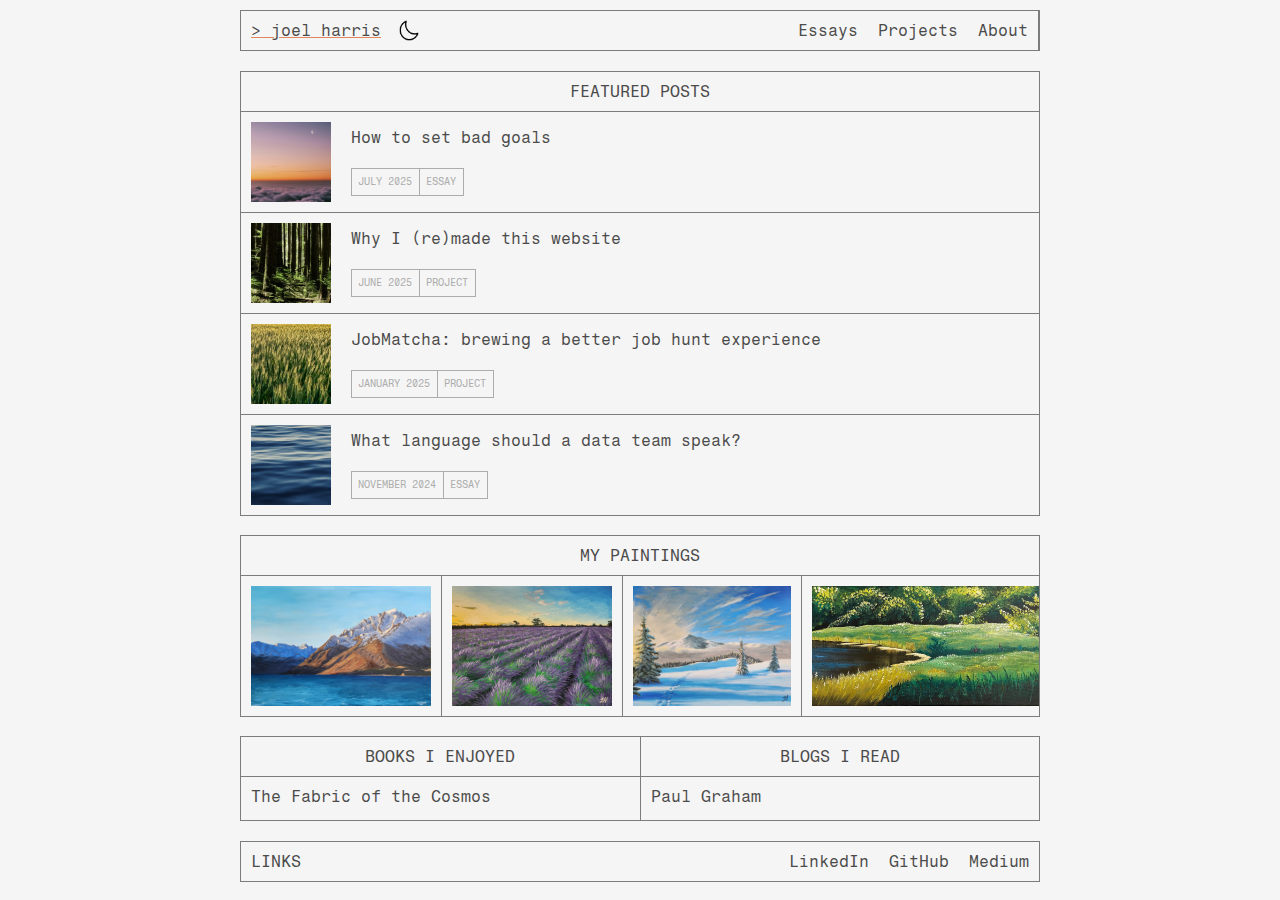
<file: index.html>
<!DOCTYPE html>
<html lang="en">
<head>
    <meta charset="UTF-8">
    <meta name="viewport" content="width=device-width, initial-scale=1.0">
    <title>Joel Harris</title>
    <link rel="icon" href="/images/general/favicon.ico" type="image/x-icon">
    <link rel="stylesheet" href="/style.css">
    <link rel="preconnect" href="https://fonts.googleapis.com">
    <link rel="preconnect" href="https://fonts.gstatic.com" crossorigin>
    <link href="https://fonts.googleapis.com/css2?family=Fragment+Mono:ital@0;1&family=Montserrat:ital,wght@0,100..900;1,100..900&family=Source+Sans+3:ital,wght@0,200..900;1,200..900&display=swap" rel="stylesheet">
</head>
<body>
    <div class="header" style="border-style: solid;">
        <div class="mobile-title-row">
            <a href="/"><p class="padding underline title">&gt; joel harris</p></a>
            <button id="darkModeToggle" class="dark-mode-btn">
                <img id="darkModeIcon" src="/images/general/dark-mode.png" alt="Toggle dark mode" style="width: 1.3rem; height: 1.3rem; vertical-align: middle; border: none;">
            </button>
        </div>
        <div class="nav">
            <a href="/essays.html"><p class="padding">Essays</p></a>
            <a href="/projects.html"><p class="padding">Projects</p></a>
            <a href="/about.html"><p class="padding about-right-border">About</p></a>
            <script src="/dark-mode.js"></script>
        </div>
    </div>
    <div class="padding" style="border-bottom-style: solid;"></div>
    <div class="vertical-scroll" style="flex-direction: column; justify-content:flex-start;">
        <div style="border-style: solid; border-top-style: none; flex-direction: column;">
            <p class="padding" style="text-align: center; align-self: stretch; border-bottom-style: solid;">FEATURED POSTS</p>
            <a href="/posts/how-i-set-goals.html">
                <div style="flex-direction: row; border-bottom-style: solid;">
                    <img src="/images/post-icons/how-i-set-goals-icon.jpg" class="post-icon padding">
                    <div class="padding" style="flex-direction: column; justify-content: space-between;">
                        <p style="margin-top: 0.4rem;">How to set bad goals</p>
                        <div style="align-items: flex-end; margin-bottom: 0.4rem;">
                            <p class="tag padding" style="border-style: solid; padding: 0.4rem;">JULY 2025</p>
                            <p class="tag padding" style="border-style: solid; border-left-style: none; padding: 0.4rem;">ESSAY</p>
                        </div>
                    </div>
                </div>
            </a>
            <a href="/posts/making-this-website.html">
                <div style="flex-direction: row;">
                    <img src="/images/post-icons/making-this-website-icon.jpg" class="post-icon padding">
                    <div class="padding" style="flex-direction: column; justify-content: space-between;">
                        <p style="margin-top: 0.4rem;">Why I (re)made this website</p>
                        <div style="align-items: flex-end; margin-bottom: 0.4rem;">
                            <p class="tag padding" style="border-style: solid; padding: 0.4rem;">JUNE 2025</p>
                            <p class="tag padding" style="border-style: solid; border-left-style: none; padding: 0.4rem;">PROJECT</p>
                        </div>
                    </div>
                </div>
            </a>
            <a href="/posts/job-matcha.html">
                <div style="flex-direction: row; border-top-style: solid;">
                    <img src="/images/post-icons/job-matcha-icon.jpg" class="post-icon padding">
                    <div class="padding" style="flex-direction: column; justify-content: space-between;">
                        <p style="margin-top: 0.4rem;">JobMatcha: brewing a better job hunt experience</p>
                        <div style="align-items: flex-end; margin-bottom: 0.4rem;">
                            <p class="tag padding" style="border-style: solid; padding: 0.4rem;">JANUARY 2025</p>
                            <p class="tag padding" style="border-style: solid; border-left-style: none; padding: 0.4rem;">PROJECT</p>
                        </div>
                    </div>
                </div>
            </a>
            <a href="/posts/data-team-language.html">
                <div style="flex-direction: row; border-top-style: solid;">
                    <img src="/images/post-icons/data-team-language-icon.jpg" class="post-icon padding">
                    <div class="padding" style="flex-direction: column; justify-content: space-between;">
                        <p style="margin-top: 0.4rem;">What language should a data team speak?</p>
                        <div style="align-items: flex-end; margin-bottom: 0.4rem;">
                            <p class="tag padding" style="border-style: solid; padding: 0.4rem;">NOVEMBER 2024</p>
                            <p class="tag padding" style="border-style: solid; border-left-style: none; padding: 0.4rem;">ESSAY</p>
                        </div>
                    </div>
                </div>
            </a>
        </div>
        <br>
        <p class="padding" style="text-align: center; align-self: stretch; border-style: solid; border-bottom-style: none;">MY PAINTINGS</p>
        <div style="border-style: solid;">
            <div class="horizontal-scroll">
                <img src="/images/paintings/hawea-painting.jpg" class="painting padding">
                <img src="/images/paintings/lavendar-painting.jpg" class="painting padding" style="border-left-style: solid">
                <img src="/images/paintings/cabin-painting.jpg" class="painting padding" style="border-left-style: solid">
                <img src="/images/paintings/pond-painting.jpg" class="painting padding" style="border-left-style: solid">
                <img src="/images/paintings/sunset-painting.jpg" class="painting padding" style="border-left-style: solid">
                <img src="/images/paintings/road-painting.jpg" class="painting padding" style="border-left-style: solid">
            </div>
        </div>
        <br>
        <div class="lists">
            <div class="left-list" style="flex: 1; flex-direction: column; border-right-style: solid; align-items: flex-start;">
                <p class="padding" style="text-align: center; align-self: stretch; border-bottom-style: solid;">BOOKS I ENJOYED</p>
                <a class="padding" style="padding-bottom: 0.2rem;" target="_blank" href="https://www.goodreads.com/book/show/22435.The_Fabric_of_the_Cosmos"><p>The Fabric of the Cosmos</p></a>
                <a class="padding" style="padding-bottom: 0.2rem;" target="_blank" href="https://www.goodreads.com/book/show/64582.Chaos"><p>Chaos</p></a>
                <a class="padding" style="padding-bottom: 0.2rem;" target="_blank" href="https://www.goodreads.com/book/show/23692271-sapiens"><p>Sapiens</p></a>
                <a class="padding" target="_blank" href="https://www.goodreads.com/book/show/44767458-dune"><p>Dune</p></a>
            </div>
            <div class="right-list" style="flex: 1; flex-direction: column; align-items: flex-start;">
                <p class="padding" style="text-align: center; align-self: stretch; border-bottom-style: solid;">BLOGS I READ</p>
                <a class="padding" style="padding-bottom: 0.2rem;" target="_blank" href="https://www.paulgraham.com/articles.html"><p>Paul Graham</p></a>
                <a class="padding" style="padding-bottom: 0.2rem;" target="_blank" href="https://roundup.getdbt.com/archive?sort=top"><p>Tristan Handy</p></a>
                <a class="padding" style="padding-bottom: 0.2rem;" target="_blank" href="https://www.dwarkesh.com/s/blog"><p>Dwarkesh Patel</p></a>
                <a class="padding" target="_blank" href="https://blog.asmartbear.com/popular/"><p>A Smart Bear</p></a>
            </div>
        </div>
    </div>
    <div class="padding" style="border-top-style: solid;"></div>
    <div style="border-style: solid; flex-direction: row; justify-content: space-between;">
        <p class="padding">LINKS</p>
        <div>
            <a target="_blank" href="https://www.linkedin.com/in/joel-davidson-harris/"><p class="padding">LinkedIn</p></a>
            <a target="_blank" href="https://github.com/joeldavidsonharris"><p class="padding">GitHub</p></a>
            <a target="_blank" href="https://medium.com/@joeldavidsonharris"><p class="padding">Medium</p></a>
        </div>
    </div>
</body>
</html>
</file>
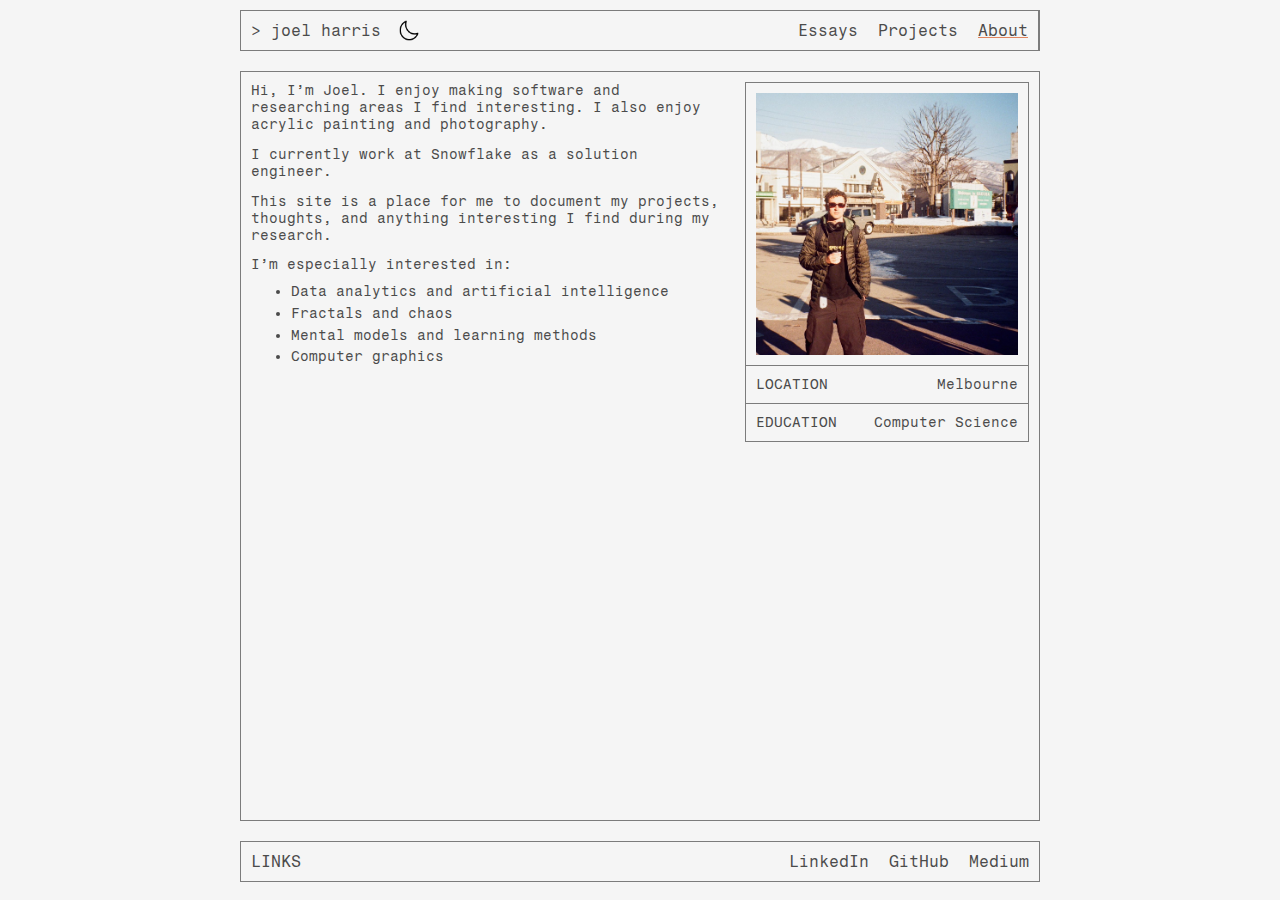
<file: about.html>
<!DOCTYPE html>
<html lang="en">
<head>
    <meta charset="UTF-8">
    <meta name="viewport" content="width=device-width, initial-scale=1.0">
    <title>Joel Harris</title>
    <link rel="icon" href="/images/general/favicon.ico" type="image/x-icon">
    <link rel="stylesheet" href="/style.css">
    <link rel="preconnect" href="https://fonts.googleapis.com">
    <link rel="preconnect" href="https://fonts.gstatic.com" crossorigin>
    <link href="https://fonts.googleapis.com/css2?family=Fragment+Mono:ital@0;1&family=Montserrat:ital,wght@0,100..900;1,100..900&family=Source+Sans+3:ital,wght@0,200..900;1,200..900&display=swap" rel="stylesheet">
</head>
<body>
    <div class="header" style="border-style: solid;">
        <div class="mobile-title-row">
            <a href="/"><p class="padding title">&gt; joel harris</p></a>
            <button id="darkModeToggle" class="dark-mode-btn">
                <img id="darkModeIcon" src="/images/general/dark-mode.png" alt="Toggle dark mode" style="width: 1.3rem; height: 1.3rem; vertical-align: middle; border: none;">
            </button>
        </div>
        <div class="nav">
            <a href="/essays.html"><p class="padding">Essays</p></a>
            <a href="/projects.html"><p class="padding">Projects</p></a>
            <a href="/about.html"><p class="padding underline about-right-border">About</p></a>
            <script src="/dark-mode.js"></script>
        </div>
    </div>
    <div class="padding" style="border-bottom-style: solid;"></div>
    <div class="about-frame vertical-scroll">
        <div class="padding" style="flex-direction: column; flex: 5; align-items: flex-start;">
            <p class="body-text">Hi, I’m Joel. I enjoy making software and researching areas I find interesting. I also enjoy acrylic painting and photography.</p>
            <p class="body-text">I currently work at Snowflake as a solution engineer.</p>
            <p class="body-text">This site is a place for me to document my projects, thoughts, and anything interesting I find during my research.</p>
            <p class="body-text list-start">I’m especially interested in:</p>
            <ul>
                <li>Data analytics and artificial intelligence</li>
                <li>Fractals and chaos</li>
                <li>Mental models and learning methods</li>
                <li>Computer graphics</li>
            </ul>
        </div>
        <div class="about-stats" style="flex-direction: column; flex: 3;">
            <img src="/images/general/bio.jpg" class="padding about-image">
            <div class="padding" style="flex-direction: row; justify-content: space-between; border-style: solid; border-top-style: none;">
                <p class="body-text" style="margin: 0rem;">LOCATION</p>
                <p class="body-text" style="margin: 0rem; margin-left: 2rem; text-align: end;">Melbourne</p>
            </div>
            <div class="padding" style="flex-direction: row; justify-content: space-between; border-style: solid; border-top-style: none;">
                <p class="body-text" style="margin: 0rem;">EDUCATION</p>
                <p class="body-text" style="margin: 0rem; margin-left: 2rem; text-align: end;">Computer Science</p>
            </div>
        </div>
    </div>
    <div class="padding" style="border-top-style: solid;"></div>
    <div style="border-style: solid; flex-direction: row; justify-content: space-between;">
        <p class="padding">LINKS</p>
        <div>
            <a href="https://www.linkedin.com/in/joel-davidson-harris/"><p class="padding">LinkedIn</p></a>
            <a href="https://github.com/joeldavidsonharris"><p class="padding">GitHub</p></a>
            <a href="https://medium.com/@joeldavidsonharris"><p class="padding">Medium</p></a>
        </div>
    </div>
</body>
</html>
</file>
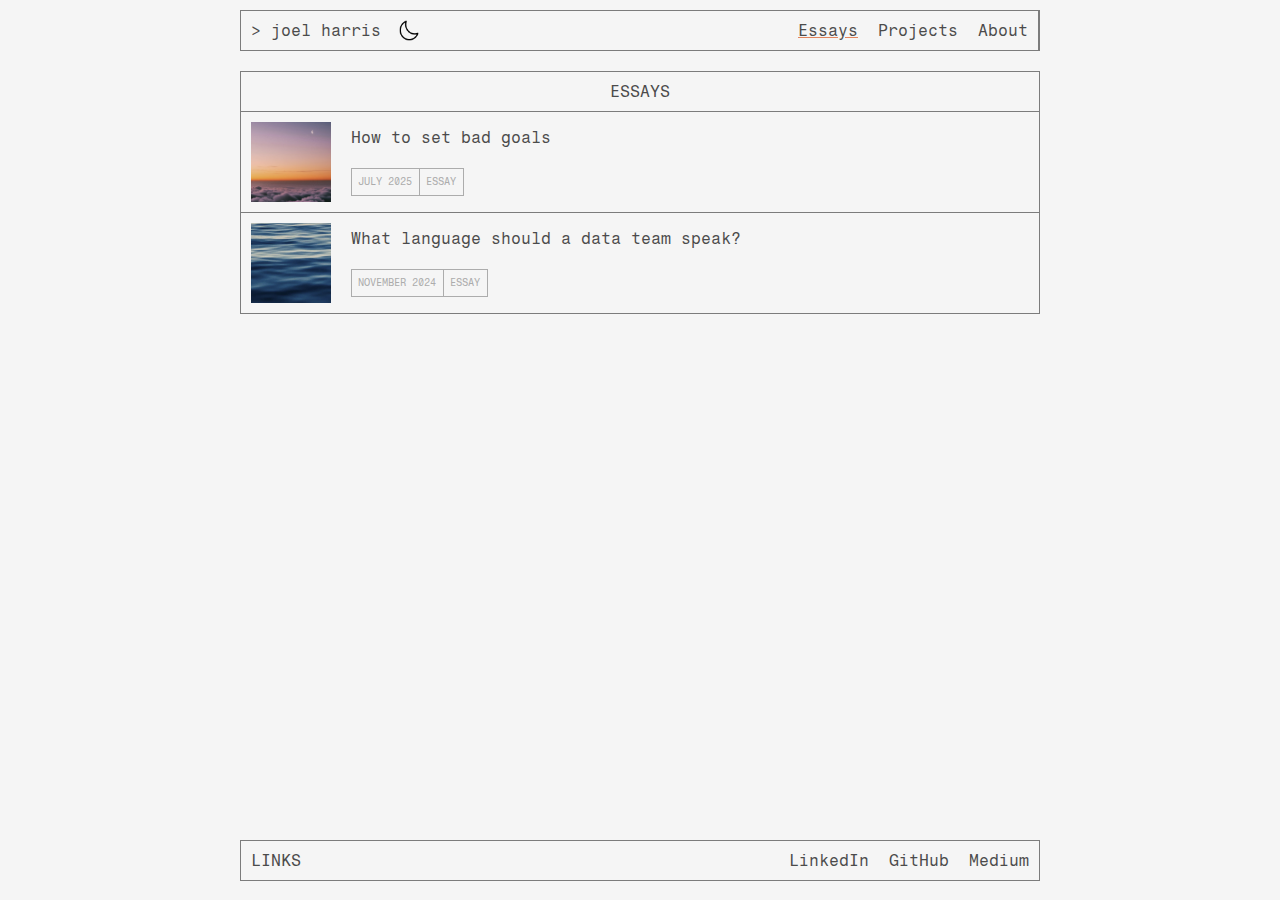
<file: essays.html>
<!DOCTYPE html>
<html lang="en">
<head>
    <meta charset="UTF-8">
    <meta name="viewport" content="width=device-width, initial-scale=1.0">
    <title>Joel Harris</title>
    <link rel="icon" href="/images/general/favicon.ico" type="image/x-icon">
    <link rel="stylesheet" href="/style.css">
    <link rel="preconnect" href="https://fonts.googleapis.com">
    <link rel="preconnect" href="https://fonts.gstatic.com" crossorigin>
    <link href="https://fonts.googleapis.com/css2?family=Fragment+Mono:ital@0;1&family=Montserrat:ital,wght@0,100..900;1,100..900&family=Source+Sans+3:ital,wght@0,200..900;1,200..900&display=swap" rel="stylesheet">
</head>
<body>
    <div class="header" style="border-style: solid;">
        <div class="mobile-title-row">
            <a href="/"><p class="padding title">&gt; joel harris</p></a>
            <button id="darkModeToggle" class="dark-mode-btn">
                <img id="darkModeIcon" src="/images/general/dark-mode.png" alt="Toggle dark mode" style="width: 1.3rem; height: 1.3rem; vertical-align: middle; border: none;">
            </button>
        </div>
        <div class="nav">
            <a href="/essays.html"><p class="padding underline">Essays</p></a>
            <a href="/projects.html"><p class="padding">Projects</p></a>
            <a href="/about.html"><p class="padding about-right-border">About</p></a>
            <script src="/dark-mode.js"></script>
        </div>
    </div>
    <div class="padding" style="border-bottom-style: solid;"></div>
    <div class="vertical-scroll" style="flex-direction: column; justify-content:flex-start;">
        <div style="border-style: solid; border-top-style: none; flex-direction: column;">
            <p class="padding" style="text-align: center; align-self: stretch;">ESSAYS</p>
            <a href="/posts/how-i-set-goals.html">
                <div style="flex-direction: row; border-top-style: solid;">
                    <img src="/images/post-icons/how-i-set-goals-icon.jpg" class="post-icon padding">
                    <div class="padding" style="flex-direction: column; justify-content: space-between;">
                        <p style="margin-top: 0.4rem;">How to set bad goals</p>
                        <div style="align-items: flex-end; margin-bottom: 0.4rem;">
                            <p class="tag padding" style="border-style: solid; padding: 0.4rem;">JULY 2025</p>
                            <p class="tag padding" style="border-style: solid; border-left-style: none; padding: 0.4rem;">ESSAY</p>
                        </div>
                    </div>
                </div>
            </a>
            <a href="/posts/data-team-language.html">
                <div style="flex-direction: row; border-top-style: solid;">
                    <img src="/images/post-icons/data-team-language-icon.jpg" class="post-icon padding">
                    <div class="padding" style="flex-direction: column; justify-content: space-between;">
                        <p style="margin-top: 0.4rem;">What language should a data team speak?</p>
                        <div style="align-items: flex-end; margin-bottom: 0.4rem;">
                            <p class="tag padding" style="border-style: solid; padding: 0.4rem;">NOVEMBER 2024</p>
                            <p class="tag padding" style="border-style: solid; border-left-style: none; padding: 0.4rem;">ESSAY</p>
                        </div>
                    </div>
                </div>
            </a>
        </div>
    </div>
    <div class="padding"></div>
    <div style="border-style: solid; flex-direction: row; justify-content: space-between;">
        <p class="padding">LINKS</p>
        <div>
            <a href="https://www.linkedin.com/in/joel-davidson-harris/"><p class="padding">LinkedIn</p></a>
            <a href="https://github.com/joeldavidsonharris"><p class="padding">GitHub</p></a>
            <a href="https://medium.com/@joeldavidsonharris"><p class="padding">Medium</p></a>
        </div>
    </div>
</body>
</html>
</file>
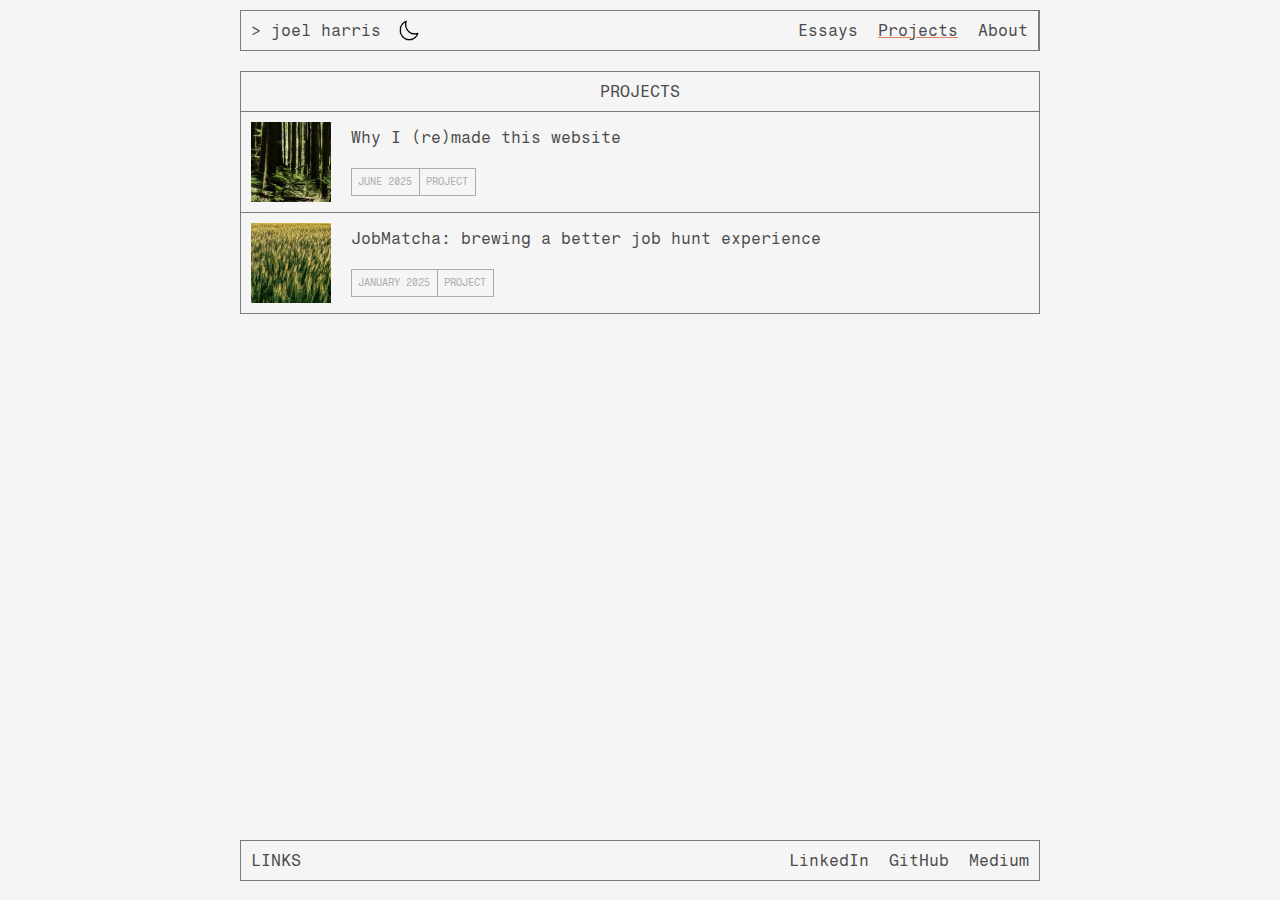
<file: projects.html>
<!DOCTYPE html>
<html lang="en">
<head>
    <meta charset="UTF-8">
    <meta name="viewport" content="width=device-width, initial-scale=1.0">
    <title>Joel Harris</title>
    <link rel="icon" href="/images/general/favicon.ico" type="image/x-icon">
    <link rel="stylesheet" href="/style.css">
    <link rel="preconnect" href="https://fonts.googleapis.com">
    <link rel="preconnect" href="https://fonts.gstatic.com" crossorigin>
    <link href="https://fonts.googleapis.com/css2?family=Fragment+Mono:ital@0;1&family=Montserrat:ital,wght@0,100..900;1,100..900&family=Source+Sans+3:ital,wght@0,200..900;1,200..900&display=swap" rel="stylesheet">
</head>
<body>
    <div class="header" style="border-style: solid;">
        <div class="mobile-title-row">
            <a href="/"><p class="padding title">&gt; joel harris</p></a>
            <button id="darkModeToggle" class="dark-mode-btn">
                <img id="darkModeIcon" src="/images/general/dark-mode.png" alt="Toggle dark mode" style="width: 1.3rem; height: 1.3rem; vertical-align: middle; border: none;">
            </button>
        </div>
        <div class="nav">
            <a href="/essays.html"><p class="padding">Essays</p></a>
            <a href="/projects.html"><p class="padding underline">Projects</p></a>
            <a href="/about.html"><p class="padding about-right-border">About</p></a>
            <script src="/dark-mode.js"></script>
        </div>
    </div>
    <div class="padding" style="border-bottom-style: solid;"></div>
    <div class="vertical-scroll" style="flex-direction: column; justify-content:flex-start;">
        <div style="border-style: solid; border-top-style: none; flex-direction: column;">
            <p class="padding" style="text-align: center; align-self: stretch;">PROJECTS</p>
            <a href="/posts/making-this-website.html">
                <div style="flex-direction: row; border-top-style: solid;">
                    <img src="/images/post-icons/making-this-website-icon.jpg" class="post-icon padding">
                    <div class="padding" style="flex-direction: column; justify-content: space-between;">
                        <p style="margin-top: 0.4rem;">Why I (re)made this website</p>
                        <div style="align-items: flex-end; margin-bottom: 0.4rem;">
                            <p class="tag padding" style="border-style: solid; padding: 0.4rem;">JUNE 2025</p>
                            <p class="tag padding" style="border-style: solid; border-left-style: none; padding: 0.4rem;">PROJECT</p>
                        </div>
                    </div>
                </div>
            </a>
            <a href="/posts/job-matcha.html">
                <div style="flex-direction: row; border-top-style: solid;">
                    <img src="/images/post-icons/job-matcha-icon.jpg" class="post-icon padding">
                    <div class="padding" style="flex-direction: column; justify-content: space-between;">
                        <p style="margin-top: 0.4rem;">JobMatcha: brewing a better job hunt experience</p>
                        <div style="align-items: flex-end; margin-bottom: 0.4rem;">
                            <p class="tag padding" style="border-style: solid; padding: 0.4rem;">JANUARY 2025</p>
                            <p class="tag padding" style="border-style: solid; border-left-style: none; padding: 0.4rem;">PROJECT</p>
                        </div>
                    </div>
                </div>
            </a>
        </div>
    </div>
    <div class="padding"></div>
    <div style="border-style: solid; flex-direction: row; justify-content: space-between;">
        <p class="padding">LINKS</p>
        <div>
            <a href="https://www.linkedin.com/in/joel-davidson-harris/"><p class="padding">LinkedIn</p></a>
            <a href="https://github.com/joeldavidsonharris"><p class="padding">GitHub</p></a>
            <a href="https://medium.com/@joeldavidsonharris"><p class="padding">Medium</p></a>
        </div>
    </div>
</body>
</html>
</file>
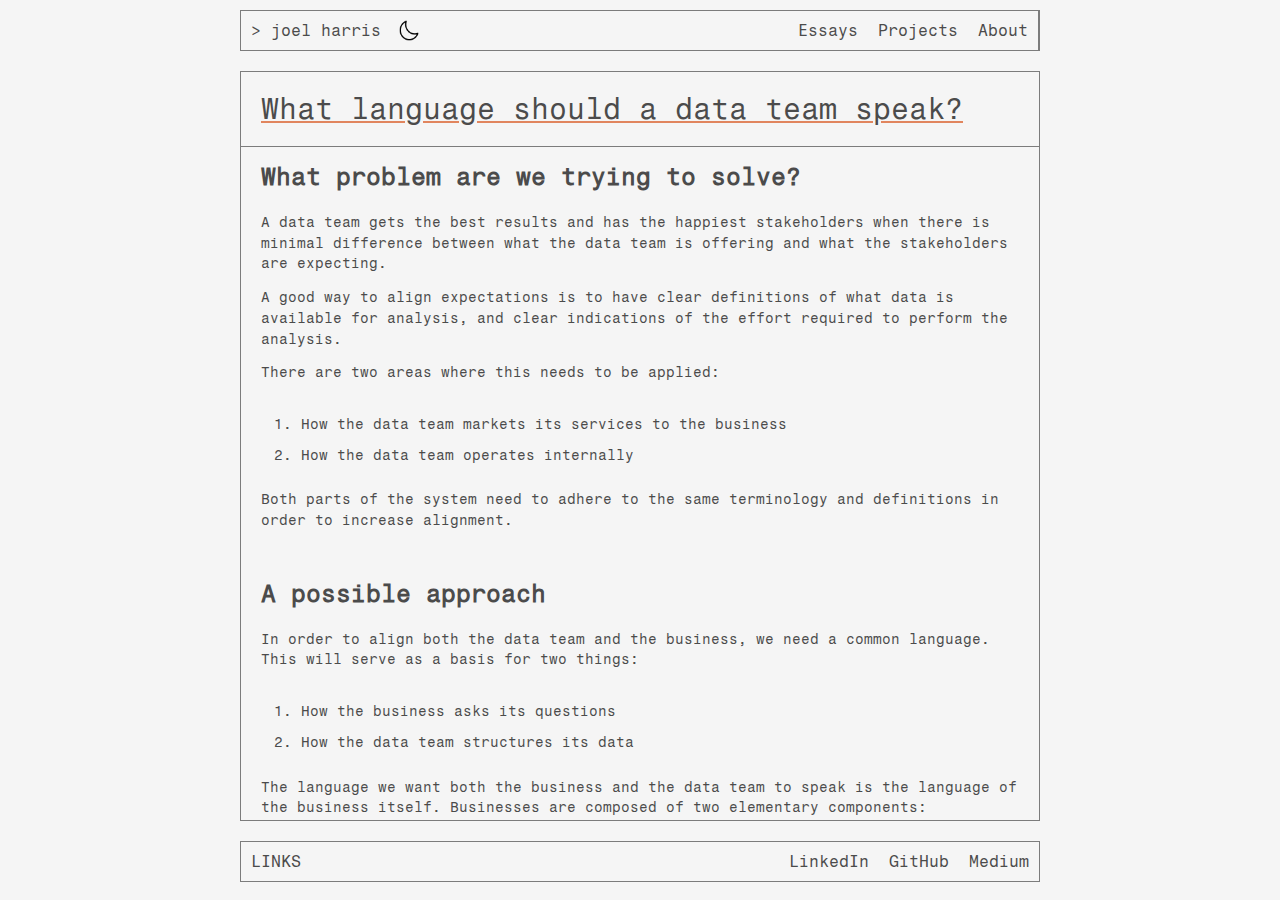
<file: posts/data-team-language.html>
<!DOCTYPE html>
<html lang="en">
<head>
    <meta charset="UTF-8">
    <meta name="viewport" content="width=device-width, initial-scale=1.0">
    <title>Joel Harris</title>
    <link rel="icon" href="/images/general/favicon.ico" type="image/x-icon">
    <link rel="stylesheet" href="/style.css">
    <link rel="preconnect" href="https://fonts.googleapis.com">
    <link rel="preconnect" href="https://fonts.gstatic.com" crossorigin>
    <link href="https://fonts.googleapis.com/css2?family=Fragment+Mono:ital@0;1&family=Montserrat:ital,wght@0,100..900;1,100..900&family=Source+Sans+3:ital,wght@0,200..900;1,200..900&display=swap" rel="stylesheet">
</head>
<body>
    <div class="header" style="border-style: solid;">
        <div class="mobile-title-row">
            <a href="/"><p class="padding title">&gt; joel harris</p></a>
            <button id="darkModeToggle" class="dark-mode-btn">
                <img id="darkModeIcon" src="/images/general/dark-mode.png" alt="Toggle dark mode" style="width: 1.3rem; height: 1.3rem; vertical-align: middle; border: none;">
            </button>
        </div>
        <div class="nav">
            <a href="/essays.html"><p class="padding">Essays</p></a>
            <a href="/projects.html"><p class="padding">Projects</p></a>
            <a href="/about.html"><p class="padding about-right-border">About</p></a>
            <script src="/dark-mode.js"></script>
        </div>
    </div>
    <div class="padding"></div>
    <div class="vertical-scroll" style="flex-direction: column; border-style: solid;">
        <p class="post-title underline" style="padding: 1.25rem; border-bottom-style: solid;">
            What language should a data team speak?
        </p>
        <div class="margin post-body" style="flex-direction: column">
            <p class="post-section" style="margin-top: 0rem;">What problem are we trying to solve?</p>
            <p>
                A data team gets the best results and has the happiest stakeholders when there is minimal difference between what the data team is offering and what the stakeholders are expecting.
            </p>
            <p>
                A good way to align expectations is to have clear definitions of what data is available for analysis, and clear indications of the effort required to perform the analysis.
            </p>
            <p>There are two areas where this needs to be applied:</p>
            <ol>
                <li>How the data team markets its services to the business</li>
                <li>How the data team operates internally</li>
            </ol>
            <p>Both parts of the system need to adhere to the same terminology and definitions in order to increase alignment.</p>

            <p class="post-section">A possible approach</p>
            <p>In order to align both the data team and the business, we need a common language. This will serve as a basis for two things:</p>
            <ol>
                <li>How the business asks its questions</li>
                <li>How the data team structures its data</li>
            </ol>
            <p>The language we want both the business and the data team to speak is the language of the business itself. Businesses are composed of two elementary components:</p>
            <ol>
                <li>Entities are things are exist – customers, employees, services, products</li>
                <li>Events are things that happen – work orders, subscriptions, customer movements</li>
            </ol>
            <p>In general, events are what the business want to measure, and entities are how we filter or aggregate the events.</p>
            <p>All entities and events that the business wants to ask questions about should be defined, with accompanying plain English descriptions such as: “a subscription is a period of time where a customer is receiving a service”.</p>
            <p>This list of entities and events make up the basis of our common language, we call it the “business glossary”.</p>
            <p>Whenever we talk about entities and events within the data team, as well as with the business, we should ensure that:</p>
            <ol>
                <li>They are defined in the business glossary</li>
                <li>Everyone understands and agrees on the definitions</li>
            </ol>
            <p>If either of the two points are not true, then we need to align all parties until they are true. If we do not, we open the door to misunderstandings further down the line.</p>
            <p>An important artefact that builds on the business glossary is the “event matrix”. This matrix tells us which entities are associated with an event. A simple event matrix might look like this (events on the left, entities on the top):</p>
            <div style="overflow-x: scroll; max-width: 100%; margin: 2.5rem auto;">
                <table>
                    <thead>
                        <tr>
                            <th></th>
                            <th>Customer</th>
                            <th>Employee</th>
                            <th>Service</th>
                            <th>Date</th>
                        </tr>
                    </thead>
                    <tbody>
                        <tr>
                            <td>Work order</td>
                            <td>✓</td>
                            <td>✓</td>
                            <td></td>
                            <td>✓</td>
                        </tr>
                        <tr>
                            <td>Subscription</td>
                            <td>✓</td>
                            <td></td>
                            <td>✓</td>
                            <td>✓</td>
                        </tr>
                        <tr>
                            <td>Customer movement</td>
                            <td>✓</td>
                            <td></td>
                            <td></td>
                            <td>✓</td>
                        </tr>
                    </tbody>
                </table>
            </div>

            <p>The event matrix gives us an intuitive way of understanding which entities are attached to an event.</p>
            <p>With the business glossary and the event matrix, we already have most of the information we need, the next part is applying this information.</p>

            <p class="post-section">How do we structure our data?</p>
            <p>We should align our data with the concepts outlined in the data glossary using two table types:</p>
            <ol>
                <li>Facts represent events</li>
                <li>Dimensions represent entities</li>
            </ol>
            <p>The dimensions that are linked to each fact should match the relationships in the event matrix.</p>

            <p class="post-section">How should we gather requirements?</p>
            <p>We should gather requirements using the language of the business – the business glossary. We should frame these requirements in the form of questions that the business needs answered. Examples include:</p>
            <ul>
                <li>How many customers are subscribed?</li>
                <li>Which services are the most subscribed?</li>
                <li>Which employees complete the most work orders?</li>
            </ul>
            <p>Because of the artefacts we discussed earlier we can very quickly understand two things:</p>
            <ol>
                <li>What these questions actually mean – because we have a clean definition of each entity and event in our business glossary</li>
                <li>Whether we can answer them – because we know which entities and events are associated in our event matrix</li>
            </ol>
            <p>By gathering requirements in this way we are able to ensure that the business will get what they are expecting, and increase stakeholder satisfaction.</p>

            <p class="post-section">Can we do even better?</p>
            <p>At the beginning I mentioned that we can use these techniques to communicate the effort required to perform analysis. We can achieve this by doing three things:</p>
            <ol>
                <li>Profiling all of our possible sources of data, even the ones we are not currently using</li>
                <li>Ensuring that we have business glossary definitions for the entities and events that can be derived from the sources</li>
                <li>Noting that these entities and events are not currently available for analysis</li>
            </ol>
            <p>By doing this, we can prioritise ingestion of new sources as the business starts asking questions about entities and events that are contained in those sources. We can also communicate to the business that effort to answer a question may be low if the source is already ingested – or high if not.</p>
            <p>Another improvement that can help the business ask more precise questions is including a set of available “attributes” along with each entity and event in the business glossary. Attributes for a customer could include a customer's age, gender, and region. Just as before, we should make sure to clearly define these attributes to reduce any misalignment.</p>
            <p>Making this information available to the business makes communication much more simple as they can quickly understand which questions they can ask, such as:</p>
            <ul>
                <li>How many customers do we have in each region?</li>
                <li>Which age group has the highest churn percentage?</li>
            </ul>
            <p>These attributes should be physically represented by columns in the dimensions we mentioned earlier.</p>

            <p class="post-section">What does this look like in action?</p>
            <p>Let's imagine that we've:</p>
            <ul>
                <li>Created a business glossary with entities, events, attributes, and statuses</li>
                <li>Created an event matrix that links entities and events</li>
                <li>Aligned our table and column names with our business glossary</li>
                <li>Communicated and agreed on business glossary terms internally and with the business</li>
            </ul>
            <p>We're now in a position where:</p>
            <ul>
                <li>An engineer or analyst working with the data can understand more about the meaning of tables and columns based on the wording</li>
                <li>A business user can easily shop for a dashboard or ad-hoc analysis by browsing the business glossary and event matrix</li>
                <li>Requirements can be gathered in the form of plain English questions, referencing entities, events, and attributes</li>
                <li>Expectations for what the business can and cannot have, as well as effort required, can be communicated clearly in business terms</li>
            </ul>
        </div>
    </div>
    <div class="padding"></div>
    <div style="border-style: solid; flex-direction: row; justify-content: space-between;">
        <p class="padding">LINKS</p>
        <div>
            <a href="https://www.linkedin.com/in/joel-davidson-harris/"><p class="padding">LinkedIn</p></a>
            <a href="https://github.com/joeldavidsonharris"><p class="padding">GitHub</p></a>
            <a href="https://medium.com/@joeldavidsonharris"><p class="padding">Medium</p></a>
        </div>
    </div>
</body>
</html>
</file>
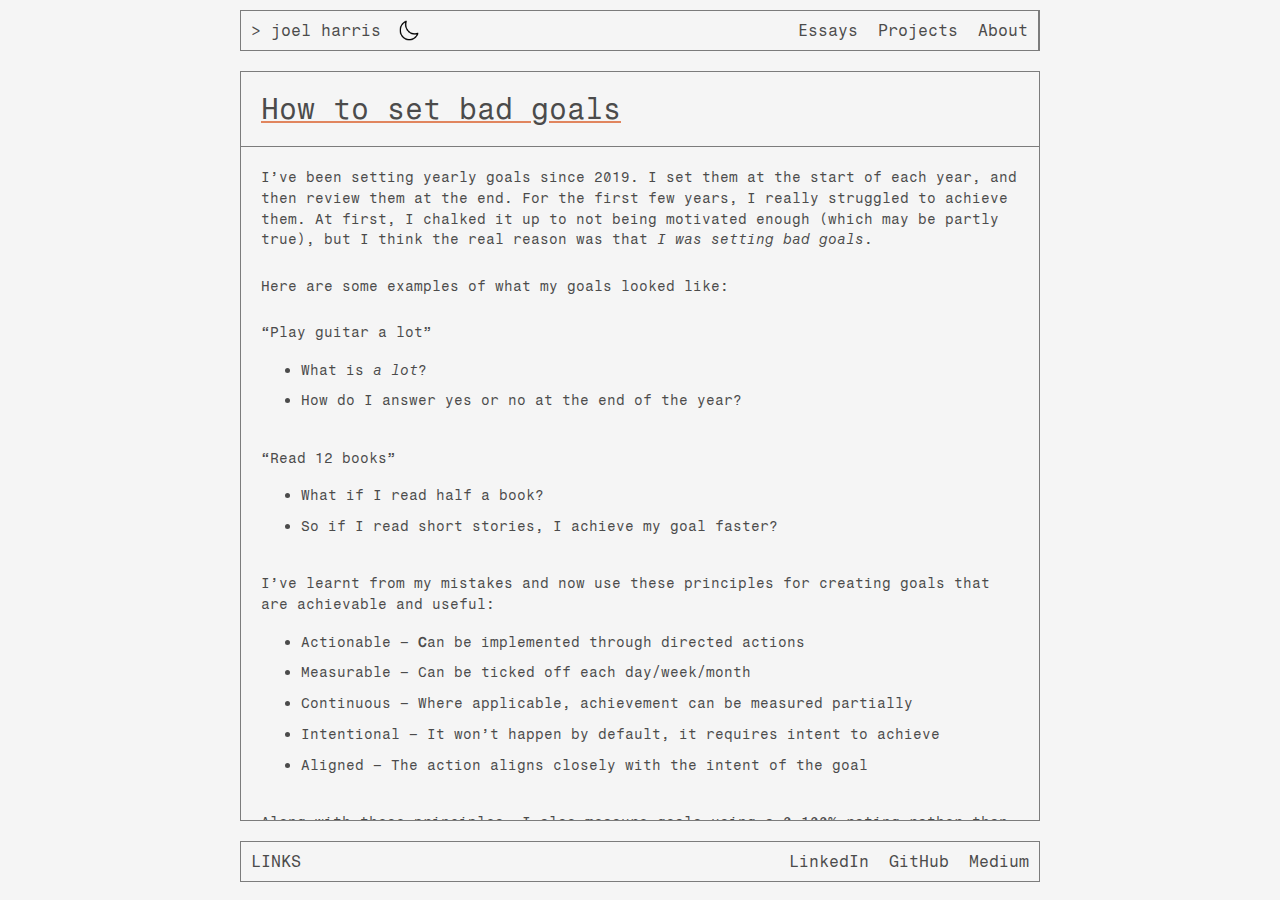
<file: posts/how-i-set-goals.html>
<!DOCTYPE html>
<html lang="en">
<head>
    <meta charset="UTF-8">
    <meta name="viewport" content="width=device-width, initial-scale=1.0">
    <title>Joel Harris</title>
    <link rel="icon" href="/images/general/favicon.ico" type="image/x-icon">
    <link rel="stylesheet" href="/style.css">
    <link rel="preconnect" href="https://fonts.googleapis.com">
    <link rel="preconnect" href="https://fonts.gstatic.com" crossorigin>
    <link href="https://fonts.googleapis.com/css2?family=Fragment+Mono:ital@0;1&family=Montserrat:ital,wght@0,100..900;1,100..900&family=Source+Sans+3:ital,wght@0,200..900;1,200..900&display=swap" rel="stylesheet">
</head>
<body>
    <div class="header" style="border-style: solid;">
        <div class="mobile-title-row">
            <a href="/"><p class="padding title">&gt; joel harris</p></a>
            <button id="darkModeToggle" class="dark-mode-btn">
                <img id="darkModeIcon" src="/images/general/dark-mode.png" alt="Toggle dark mode" style="width: 1.3rem; height: 1.3rem; vertical-align: middle; border: none;">
            </button>
        </div>
        <div class="nav">
            <a href="/essays.html"><p class="padding">Essays</p></a>
            <a href="/projects.html"><p class="padding">Projects</p></a>
            <a href="/about.html"><p class="padding about-right-border">About</p></a>
            <script src="/dark-mode.js"></script>
        </div>
    </div>
    <div class="padding"></div>
    <div class="vertical-scroll" style="flex-direction: column; border-style: solid;">
        <p class="post-title underline" style="padding: 1.25rem;  border-bottom-style: solid;">
            How to set bad goals
        </p>
        <div class="margin post-body" style="flex-direction: column">
            <p>I’ve been setting yearly goals since 2019. I set them at the start of each year, and then review them at the end. For the first few years, I really struggled to achieve them. At first, I chalked it up to not being motivated enough (which may be partly true), but I think the real reason was that <em>I was setting bad goals</em>.</p>
            <p></p>
            <p>Here are some examples of what my goals looked like:</p>
            <p></p>
            <p>“Play guitar a lot”</p>
            <ul>
            <li>What is <em>a lot</em>?</li>
            <li>How do I answer yes or no at the end of the year?</li>
            </ul>
            <p></p>
            <p>“Read 12 books”</p>
            <ul>
            <li>What if I read half a book?</li>
            <li>So if I read short stories, I achieve my goal faster?</li>
            </ul>
            <p></p>
            <p>I’ve learnt from my mistakes and now use these principles for creating goals that are achievable and useful:</p>
            <ul>
            <li>Actionable – <strong>C</strong>an be implemented through directed actions</li>
            <li>Measurable – Can be ticked off each day/week/month</li>
            <li>Continuous – Where applicable, achievement can be measured partially</li>
            <li>Intentional – It won’t happen by default, it requires intent to achieve</li>
            <li>Aligned – The action aligns closely with the intent of the goal</li>
            </ul>
            <p></p>
            <p>Along with these principles, I also measure goals using a 0-100% rating rather than a simple “yes” or “no”. If my goal is to read every day, and I miss a day, I still achieved: 364 days / 365 days = 99.7% (<em>not bad!</em>).</p>
            <p></p>
            <p>No matter how dedicated I am, I’ll inevitably have to skip a day/week. With this system I am much more likely to continue towards my goal.</p>
            <p></p>
            <p>So, what do my goals look like now?</p>
            <p></p>
            <p>“Read for at least 30 minutes each day”</p>
            <ul>
            <li>Inclusive of reading more (e.g. 1 hour)</li>
            <li>Reward is aligned with the intention – spend more time reading (quickly or slowly, big or small books)</li>
            <li>Partial achievement can be measured as percentage of days in the year</li>
            <li>Can be graded as achieved (&gt;90%), partially achieved (&gt;70%), or not achieved (😟)</li>
            <li>Reviewed halfway through the year to see if I’m on track or if I need to make any changes</li>
            </ul>
            <p></p>
            <p>This system is really about turning goals into habits and removing some of the barriers to completion. These barriers are often external, but they can be internal. We all know the feeling of committing to a New Year’s resolution (<em>I hate that name</em>), missing a day, and never starting back up again.</p>
        </div>
    </div>
    <div class="padding"></div>
    <div style="border-style: solid; flex-direction: row; justify-content: space-between;">
        <p class="padding">LINKS</p>
        <div>
            <a href="https://www.linkedin.com/in/joel-davidson-harris/"><p class="padding">LinkedIn</p></a>
            <a href="https://github.com/joeldavidsonharris"><p class="padding">GitHub</p></a>
            <a href="https://medium.com/@joeldavidsonharris"><p class="padding">Medium</p></a>
        </div>
    </div>
</body>
</html>
</file>
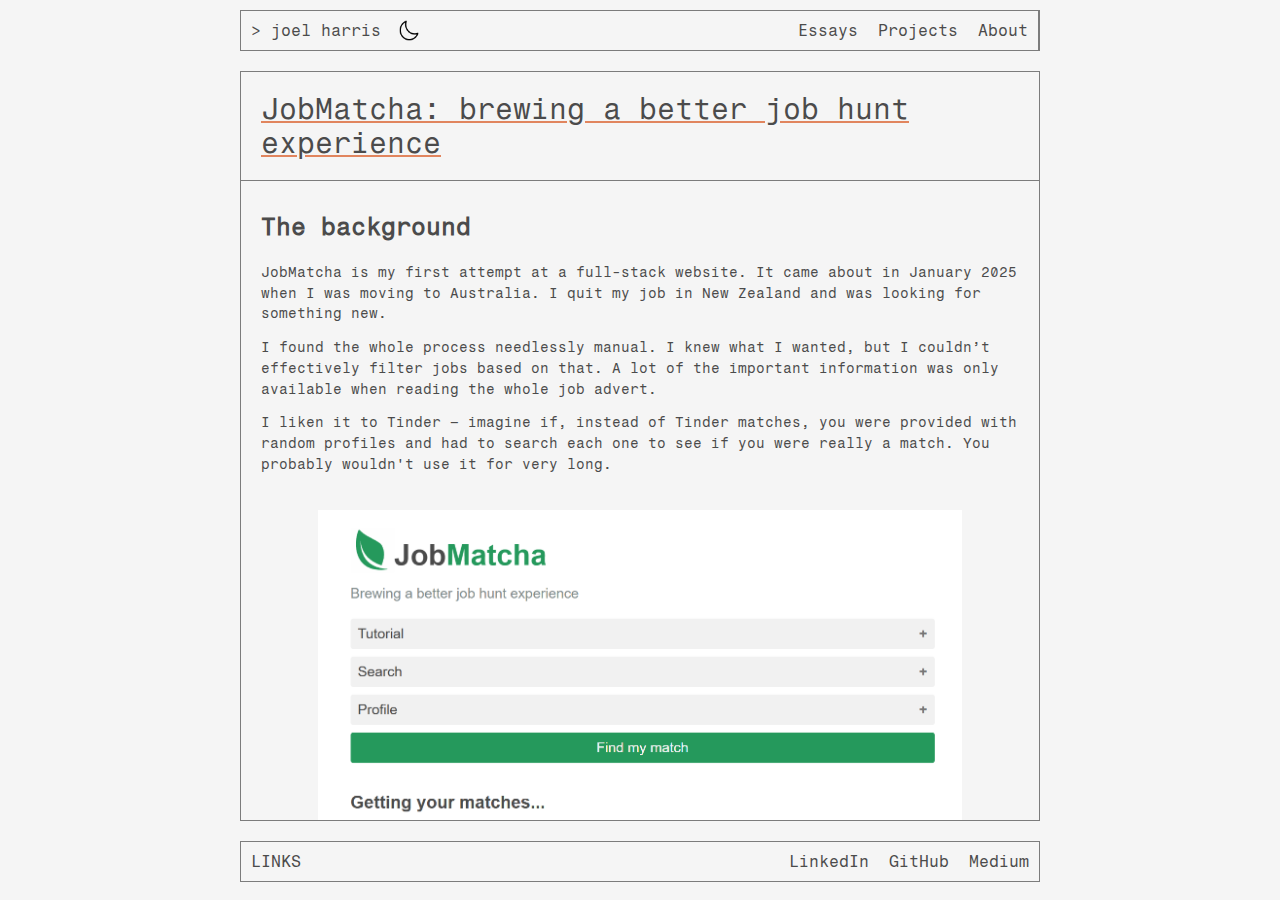
<file: posts/job-matcha.html>
<!DOCTYPE html>
<html lang="en">
<head>
    <meta charset="UTF-8">
    <meta name="viewport" content="width=device-width, initial-scale=1.0">
    <title>Joel Harris</title>
    <link rel="icon" href="/images/general/favicon.ico" type="image/x-icon">
    <link rel="stylesheet" href="/style.css">
    <link rel="preconnect" href="https://fonts.googleapis.com">
    <link rel="preconnect" href="https://fonts.gstatic.com" crossorigin>
    <link href="https://fonts.googleapis.com/css2?family=Fragment+Mono:ital@0;1&family=Montserrat:ital,wght@0,100..900;1,100..900&family=Source+Sans+3:ital,wght@0,200..900;1,200..900&display=swap" rel="stylesheet">
</head>
<body>
    <div class="header" style="border-style: solid;">
        <div class="mobile-title-row">
            <a href="/"><p class="padding title">&gt; joel harris</p></a>
            <button id="darkModeToggle" class="dark-mode-btn">
                <img id="darkModeIcon" src="/images/general/dark-mode.png" alt="Toggle dark mode" style="width: 1.3rem; height: 1.3rem; vertical-align: middle; border: none;">
            </button>
        </div>
        <div class="nav">
            <a href="/essays.html"><p class="padding">Essays</p></a>
            <a href="/projects.html"><p class="padding">Projects</p></a>
            <a href="/about.html"><p class="padding about-right-border">About</p></a>
            <script src="/dark-mode.js"></script>
        </div>
    </div>
    <div class="padding"></div>
    <div class="vertical-scroll" style="flex-direction: column; border-style: solid;">
        <p class="post-title underline" style="padding: 1.25rem;  border-bottom-style: solid;">
            JobMatcha: brewing a better job hunt experience
        </p>
        <div class="margin post-body" style="flex-direction: column">
            <p class="post-section" style="margin-top: 1rem;">The background</p>
            <p>JobMatcha is my first attempt at a full-stack website. It came about in January 2025 when I was moving to Australia. I quit my job in New Zealand and was looking for something new.</p>
            <p>I found the whole process needlessly manual. I knew what I wanted, but I couldn’t effectively filter jobs based on that. A lot of the important information was only available when reading the whole job advert.</p>
            <p>I liken it to Tinder – imagine if, instead of Tinder matches, you were provided with random profiles and had to search each one to see if you were really a match. You probably wouldn't use it for very long.</p>
            
            <img class="post-image" src="/images/general/job-matcha-running.png"/>
            <p class="post-image-subtext">Searching for job matches in JobMatcha</p>

            <p>I wanted job matches that came to me, and so, JobMatcha was born. You input your experience and what you’re looking for; it scrapes Seek, reads the job ads, and matches against your input.</p>
            
            <img class="post-image" src="/images/general/job-matcha-match.png"/>
            <p class="post-image-subtext" style="margin-bottom: 0.5rem;">A job match. You can click the seek logo to apply</p>

            <p class="post-section">The technical</p>
            <p>Once I had it working locally, I needed to make it accessible to others. I had never worked on any real front-end, so I did what any good back-end engineer does and served my front-end from my back-end API:</p>
            
            <img class="post-image" src="/images/general/job-matcha-architecture.png"/>
            <p class="post-image-subtext">An overview of the architecture</p>

            <p>I got a domain name (<a href="https://www.jobmatcha.org">jobmatcha.org</a>), hosted it on Digital Ocean (for about five dollars a month), and hooked it up to GitHub so that it would automatically update whenever I publish code changes.</p>

            <p class="post-section">The learnings</p>
            <p>Ultimately, this was a learning exercise. I wanted to go through the motions of making a product to give myself a baseline understanding, and to feel some of the pain that motivates a better approach.</p>

            <p class="post-sub-section">The good</p>
            <p>I learned a lot, in particular:</p>
            <ul>
            <li>How to get a domain, organise hosting, and deployment</li>
            <li>More JavaScript, CSS, and HTML</li>
            <li>API best practices when supporting a front-end</li>
            </ul>
            <p>Some things I think worked out well:</p>
            <ul>
            <li>Used a lot of generative AI-enhanced workflows for the front-end code</li>
            <li>Nice colours and branding</li>
            </ul>

            <p class="post-sub-section">The bad</p>
            <p>Building on top of an unsupported API is not very smart – every time Seek updates their front-end my service breaks. This removes any possibility of monetisation in the future as no-one is willing to pay for a product that breaks often and without warning <em>(except for GCP customers)</em>.</p>
            <p>The actual product was not great when using it more than once. Each time you opened it you needed to fill out your details again.</p>
            <p>I didn’t do enough research into what the incumbent platforms were capable of: most of the “advanced search” use cases are already covered by Seek’s existing search system.</p>
            <p>Some other things:</p>
            <ul>
            <li>It has high costs that scale with usage</li>
            <li>Designing a product as I’m building it is hard</li>
            </ul>

            <p class="post-sub-section">For next time</p>
            <p>Next time I want to apply my learnings to make something useful that I can monetise. My goal with my next project is to get a single paying customer.</p>
            <p>I will implement directed research and design prior to building.</p>
            <p>Things to research:</p>
            <ul>
            <li>Market size</li>
            <li>Competition</li>
            <li>Ability to scale</li>
            <li>Monetisation</li>
            <li>How to reach users</li>
            <li>Is there a network effect involved?</li>
            </ul>
            <p>Things to design:</p>
            <ul>
            <li>User journey</li>
            <li>Wireframes</li>
            </ul>
            <p>I want to improve my technical stack for anything more complex. I can’t avoid front-end development forever. Next time I’ll use a front-end framework such as Next.js. I’ll also use Stripe to build in the monetisation.</p>
            <p>Overall it was a great project and I learned a lot. It showed me where my knowledge is lacking, and some of the barriers that are not obvious when you get started (unless you do the research!).</p>
        </div>
    </div>
    <div class="padding"></div>
    <div style="border-style: solid; flex-direction: row; justify-content: space-between;">
        <p class="padding">LINKS</p>
        <div>
            <a href="https://www.linkedin.com/in/joel-davidson-harris/"><p class="padding">LinkedIn</p></a>
            <a href="https://github.com/joeldavidsonharris"><p class="padding">GitHub</p></a>
            <a href="https://medium.com/@joeldavidsonharris"><p class="padding">Medium</p></a>
        </div>
    </div>
</body>
</html>
</file>
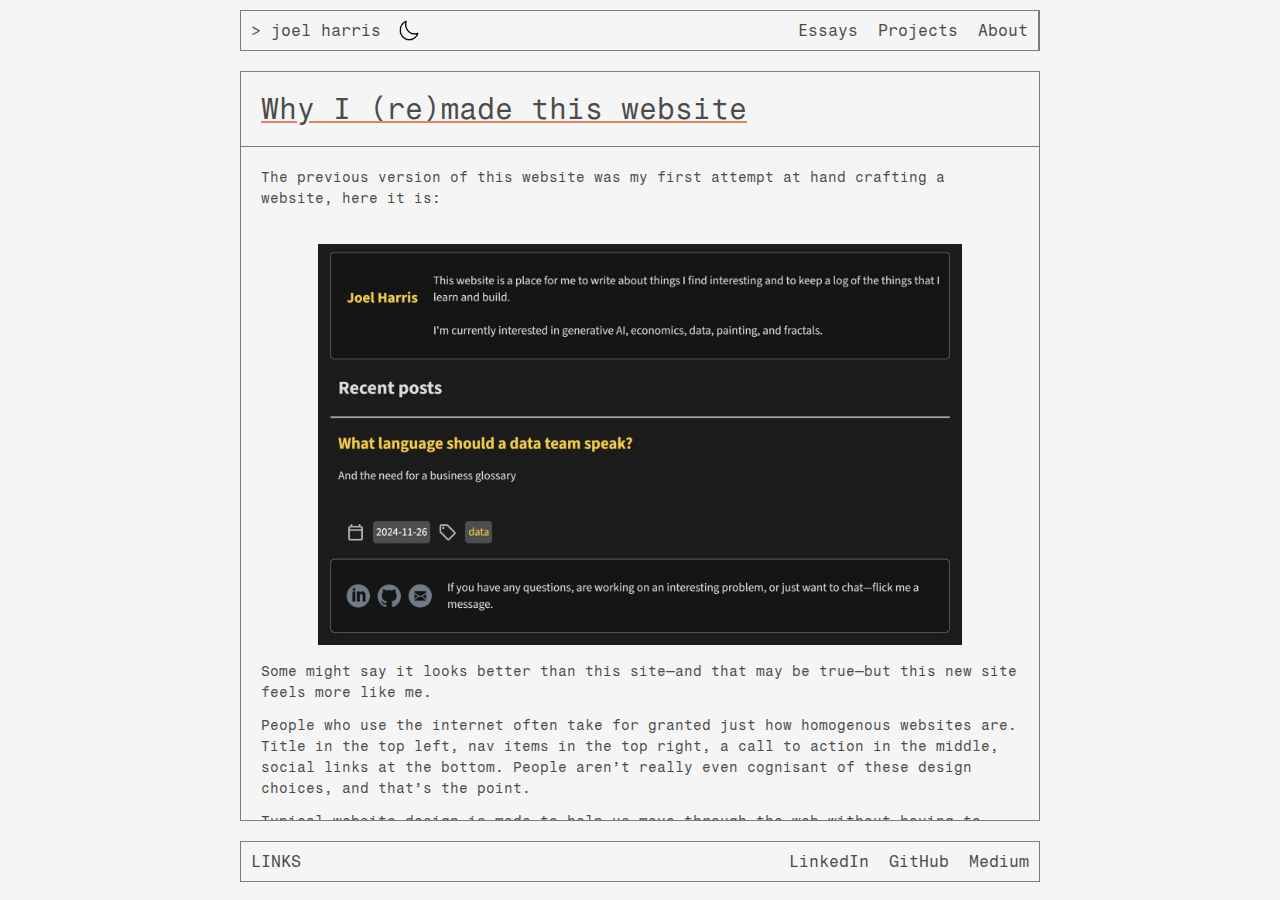
<file: posts/making-this-website.html>
<!DOCTYPE html>
<html lang="en">
<head>
    <meta charset="UTF-8">
    <meta name="viewport" content="width=device-width, initial-scale=1.0">
    <title>Joel Harris</title>
    <link rel="icon" href="/images/general/favicon.ico" type="image/x-icon">
    <link rel="stylesheet" href="/style.css">
    <link rel="preconnect" href="https://fonts.googleapis.com">
    <link rel="preconnect" href="https://fonts.gstatic.com" crossorigin>
    <link href="https://fonts.googleapis.com/css2?family=Fragment+Mono:ital@0;1&family=Montserrat:ital,wght@0,100..900;1,100..900&family=Source+Sans+3:ital,wght@0,200..900;1,200..900&display=swap" rel="stylesheet">
</head>
<body>
    <div class="header" style="border-style: solid;">
        <div class="mobile-title-row">
            <a href="/"><p class="padding title">&gt; joel harris</p></a>
            <button id="darkModeToggle" class="dark-mode-btn">
                <img id="darkModeIcon" src="/images/general/dark-mode.png" alt="Toggle dark mode" style="width: 1.3rem; height: 1.3rem; vertical-align: middle; border: none;">
            </button>
        </div>
        <div class="nav">
            <a href="/essays.html"><p class="padding">Essays</p></a>
            <a href="/projects.html"><p class="padding">Projects</p></a>
            <a href="/about.html"><p class="padding about-right-border">About</p></a>
            <script src="/dark-mode.js"></script>
        </div>
    </div>
    <div class="padding"></div>
    <div class="vertical-scroll" style="flex-direction: column; border-style: solid;">
        <p class="post-title underline" style="padding: 1.25rem; border-bottom-style: solid;">
            Why I (re)made this website
        </p>
        <div class="margin post-body" style="flex-direction: column">
            <p>
                The previous version of this website was my first attempt at hand crafting a website, here it is:
            </p>
            <img class="post-image" src="/images/general/old-website.jpg">
            <p>
                Some might say it looks better than this site—and that may be true—but this new site feels more like me.
            </p>
            <p>
                People who use the internet often take for granted just how homogenous websites are. Title in the top left, nav items in the top right, a call to action in the middle, social links at the bottom. People aren’t really even cognisant of these design choices, and that’s the point.
            </p>
            <p>
                Typical website design is made to help us move through the web without having to stop and think, mostly because they’re trying to make money and they want you to get the checkout page as quickly as possible.
            </p>
            <p>
                Enter the personal website, here we are free to experiment, as this website is purely designed to lose me money (domain names aren’t free, especially ones as good as <a href="http://joelharr.is">joelharr.is</a>).
            </p>
            <p>
                The design of this website is expressly done to make you stop and orient yourself when you first arrive. So, make yourself at home, have a look around—I personally recommend checking out the art.
            </p>
            <p>
                P.s. if you’re wondering about the <code>.is</code> domain extension, it’s Icelandic. They send me nice emails about once a year.
            </p>
        </div>
    </div>
    <div class="padding"></div>
    <div style="border-style: solid; flex-direction: row; justify-content: space-between;">
        <p class="padding">LINKS</p>
        <div>
            <a href="https://www.linkedin.com/in/joel-davidson-harris/"><p class="padding">LinkedIn</p></a>
            <a href="https://github.com/joeldavidsonharris"><p class="padding">GitHub</p></a>
            <a href="https://medium.com/@joeldavidsonharris"><p class="padding">Medium</p></a>
        </div>
    </div>
</body>
</html>
</file>
<file: style.css>
/* Desktop */
:root {
    --border-color: rgb(173, 173, 173);
    --background-color: rgb(43, 42, 48);
    --text-color: rgb(230, 230, 230);
    --sub-text-color: rgb(172, 172, 172);
    --border-width: 1px;
}

@media (prefers-color-scheme: light) {
    :root {
        --border-color: rgb(124, 124, 124);
        --background-color: whitesmoke;
        --text-color: rgb(75, 75, 75);
        --sub-text-color: rgb(172, 172, 172);
    }
}

body {
    font-family: "Fragment Mono", monospace;
    max-width: 50rem;
    margin: 0.625rem auto;
    min-height: calc(100vh - 1.25rem);
    color: var(--text-color);
    background-color: var(--background-color);
}

body.dark-mode {
    --border-color: rgb(173, 173, 173);
    --background-color: rgb(43, 42, 48);
    --text-color: rgb(230, 230, 230);
    --sub-text-color: rgb(172, 172, 172);
}

body.force-dark {
    --border-color: rgb(173, 173, 173);
    --background-color: rgb(43, 42, 48);
    --text-color: rgb(230, 230, 230);
    --sub-text-color: rgb(172, 172, 172);
}

body.force-light {
    --border-color: rgb(124, 124, 124);
    --background-color: whitesmoke;
    --text-color: rgb(75, 75, 75);
    --sub-text-color: rgb(172, 172, 172);
}

body.dark-mode a:hover, body.force-dark a:hover, body.force-light a:hover {
    text-decoration-color: var(--text-color);
}

body.dark-mode #darkModeToggle, body.force-dark #darkModeToggle, body.force-light #darkModeToggle {
    color: var(--text-color);
}

#darkModeToggle {
    transition: color 0.2s;
}

.dark-mode-btn {
    margin: 0.1rem;
    background: none;
    border: none;
    cursor: pointer;
    color: var(--text-color);
}

div {
    display: flex;
    flex-direction: row;
}

a {
    text-decoration: none;
    color: inherit;
}

a:hover {
    text-decoration: underline;
    text-decoration-color: var(--text-color);
}

ul {
    margin-top: 0rem;
}

li {
    margin-top: 0.3rem;
    font-size: 0.875rem;
}

div, p, img {
    margin: 0rem;
    padding: 0rem;
    border-width: 1px;
    border-color: var(--border-color);
}

.header {
    flex-direction: row;
    justify-content: space-between;
}

.padding {
    padding: 0.625rem;
}

.margin {
    margin: 1.25rem;
}

.post-icon {
    width: 5rem;
    height: 5rem;
}

.tag {
    margin-top: 1rem;
    border-color: var(--sub-text-color);
    font-size: 0.65rem;
    color: var(--sub-text-color);
    white-space: nowrap;
}

.horizontal-scroll {
    overflow-x: scroll;
    -ms-overflow-style: none;
    scrollbar-width: none;
}

.vertical-scroll {
    overflow-y: scroll;
    -ms-overflow-style: none;
    scrollbar-width: none;
    height: calc(100vh - 9.5rem); 
}

.painting {
    height: 7.5rem;
}

.underline {
    text-decoration: underline;
    text-decoration-color: #e1855e;
}

.about-right-border {
    border-right-style: solid;
}

.lists {
    border-style: solid;
    border-bottom-style: none;
}

.body-text {
    margin-bottom: 0.8rem;
    font-size: 0.875rem;
}

.list-start {
    margin-bottom: 0.3rem;
}

.about-frame {
    flex-direction: row;
    border-left-style: solid;
    border-right-style: solid;
}

.about-stats {
    padding: 0.625rem;
}

.about-image {
    box-sizing: border-box;
    width: 100%;
    height: auto;
    border-style: solid;
}

table {
    border-collapse: collapse;
}

th, td {
    border: 1px solid var(--border-color);
    font-size: 0.875rem;
    padding: 0.5rem;
    text-align: center;
    font-weight: normal;
    min-width: 4.375rem;
}

th,
td:first-child {
    text-align: left;
}

.post-title {
    font-size: 1.8rem;
}

.post-body * {
    margin-bottom: 0.8rem;
    font-size: 0.9rem;
}

.post-body p {
    line-height: 1.3rem;
}

.post-section {
    margin-top: 2.5rem;
    margin-bottom: 1.5rem !important;
    font-size: 1.5rem !important;
    font-weight: 600;
}

.post-sub-section {
    margin-top: 1.5rem;
    margin-bottom: 1rem !important;
    font-size: 1.3rem !important;
    font-weight: 600;
}

.post-image {
    width: 85%;
    align-self: center;
    margin-top: 1.4rem;
    margin-bottom: 1rem;
}

.post-image-subtext {
    font-style: italic;
    margin-bottom: 2rem;
    text-align: center;
}

/* Mobile */
@media screen and (max-width: 600px) {
    body {
        min-height: 0rem;
    }

    .header {
        flex-direction: column;
    }

    .title {
        font-size: 2rem;
        text-align: center;
        margin-right: 0.5rem;
    }

    .mobile-title-row {
        display: flex;
        flex-direction: row;
        align-items: center;
        justify-content: center;
        width: 100%;
        border: none;
        margin-bottom: 0.2rem;
    }

    .mobile-title-row .title {
        flex: none;
        text-align: center;
        margin-right: 0.5rem;
        font-size: 1.3rem;
    }

    .mobile-title-row #darkModeToggle {
        border: none;
        margin-left: 0.2rem;
        padding: 0;
        background: none;
        box-shadow: none;
        align-self: center;
    }

    .mobile-title-row #darkModeIcon {
        border: none;
        box-shadow: none;
        margin: 0;
        padding: 0;
    }

    .mobile-title-row {
        display: flex;
    }

    .header > a {
        display: flex;
        justify-content: center;
        width: 100%;
    }

    .nav {
        flex-direction: column;
        border-top-style: solid;
    }

    .post-icon {
        width: 3rem;
    }

    .lists {
        flex-direction: column;
        border-style: none;
    }

    .left-list {
        border-style: solid;
    }

    .right-list {
        margin-top: 1.25rem;
        border-style: solid;
        border-bottom-style: none;
    }

    .vertical-scroll {
        overflow-y: inherit;
        -ms-overflow-style: none;
        scrollbar-width: none;
        height: auto;
    }

    .about-frame {
        flex-direction: column-reverse;    
    }
    
    .about-stats div {
        border: none !important;
        padding: 0rem;
        margin: 0.625rem;
    }

    .about-stats {
        border-bottom-style: solid;
    }

    .about-image {
        box-sizing: border-box;
        width: auto;
        height: auto;
        border-style: none;
    }

    .about-right-border {
        border-right-style: none;
    }

    .dark-mode-btn {
        display: flex;
        padding-bottom: 0.6rem;
        padding-left: 0.6rem;
    }

    .post-image {
        width: 100%;
    }
}
</file>
